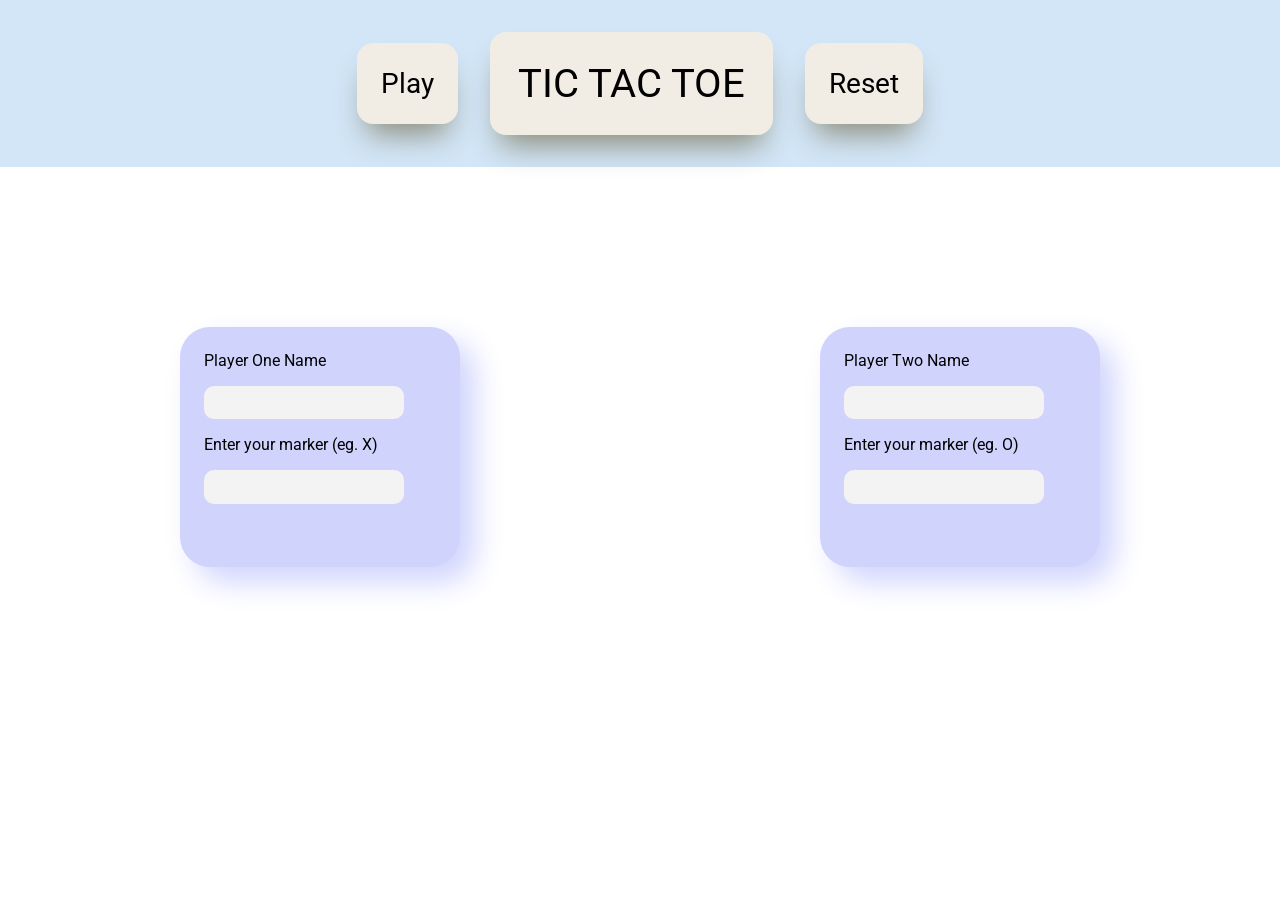
<file: index.html>
<!DOCTYPE html>
<html lang="en">

<head>
    <meta charset="UTF-8">
    <meta name="viewport" content="width=device-width, initial-scale=1.0">
    <link rel="stylesheet" href="styles.css">
    <link rel="preconnect" href="https://fonts.googleapis.com">
    <link rel="preconnect" href="https://fonts.gstatic.com" crossorigin>
    <link href="https://fonts.googleapis.com/css2?family=Roboto:ital,wght@0,100..900;1,100..900&display=swap"
        rel="stylesheet">
    <title>Tic Tac Toe</title>
</head>

<body>
    <nav class="mainNav">
        <div class="playResetBtn playBtn showPlayBtn">Play</div>
        <div class="playResetBtn playAgainBtn hidePlayAgain">Play Again</div>
        <div class="navTitle" id="navTitle"></div>
        <div class="playResetBtn resetBtn">Reset</div>
    </nav>
    <div class="mainGameBody">
        <div class="detailCard playerOneDetails">
            <div class="inputGroup showDetailInput">
                <label for="nameOne">Player One Name</label>
                <input class="inputStl playerOne" name="nameOne" id="nameOne" required>
                <label for="playerOneMarker">Enter your marker (eg. X)</label>
                <input class="inputStl markerOne" name="playerOneMarker" id="playerOneMarker" maxlength="1" required>
            </div>
            <div class="scoreCardCmm scoreCardP1 hiddenScoreCard">
                <p><span class="scoreCardLables" id="p1Name">Name</span></p>
                <p class="scoreCont"><span class="scoreCardLables">Score</span>
                    <span class="scoreLableHide" id="p1Score"></span>
                </p>
            </div>
        </div>
        <div class="mainGameGrid hiddenBoard">
            <div class="cell" data-index="0"></div>
            <div class="cell" data-index="1"></div>
            <div class="cell" data-index="2"></div>
            <div class="cell" data-index="3"></div>
            <div class="cell" data-index="4"></div>
            <div class="cell" data-index="5"></div>
            <div class="cell" data-index="6"></div>
            <div class="cell" data-index="7"></div>
            <div class="cell" data-index="8"></div>
        </div>
        <div class="detailCard playerTwoDetails">
            <div class="inputGroup showDetailInput">
                <label for="nameTwo">Player Two Name</label>
                <input class="inputStl playerTwo" name="nameTwo" id="nameTwo" required>
                <label for="playerTwoMarker">Enter your marker (eg. O)</label>
                <input class="inputStl markerTwo" name="playerTwoMarker" id="playerTwoMarker" maxlength="1" required>
            </div>
            <div class="scoreCardCmm scoreCardP2 hiddenScoreCard">
                <p><span class="scoreCardLables" id="p2Name">Name</span></p>
                <p class="scoreCont"><span class="scoreCardLables">Score</span>
                    <span class="scoreLableHide" id="p2Score"></span>
                </p>
            </div>
        </div>
    </div>
    <script src="game.js" type="module"></script>
</body>

</html>
</file>
<file: styles.css>
* {
    margin: 0;
    padding: 0;
    box-sizing: border-box;
    font-family: "Roboto", sans-serif;
}

.mainNav {
    padding: 2rem;
    background-color: rgb(210, 230, 248);
    display: flex;
    justify-content: center;
    align-items: center;
    gap: 2rem;
}

.navTitle {
    padding: 1.75rem;
    font-size: 2.5rem;
    background-color: rgb(241, 236, 228);
    box-shadow: rgb(141, 141, 123) 0px 20px 30px -10px;
    border-radius: 1rem;
}

.playResetBtn {
    padding: 1.5rem;
    font-size: 1.75rem;
    background-color: rgb(241, 236, 228);
    box-shadow: rgb(141, 141, 123) 0px 20px 30px -10px;
    border-radius: 1rem;
    cursor: pointer;
}

.playBtn:hover {
    color: white;
    background-color: rgb(166, 182, 92);
    box-shadow:
        0 0 5px rgba(166, 182, 92, 0.5),
        0 0 15px rgba(166, 182, 92, 0.7),
        0 0 30px rgba(166, 182, 92, 0.4);
}

.resetBtn:hover {
    color: white;
    background-color: rgb(182, 92, 92);
    box-shadow:
        0 0 5px rgba(182, 92, 92, 0.5),
        0 0 15px rgba(182, 92, 92, 0.7),
        0 0 30px rgba(182, 92, 92, 0.4);
}

.playResetBtn:active {
    transform: translateY(4px);
    box-shadow: 0 1px 2px rgba(0, 0, 0, 0.3);
}

.playBtn,
.resetBtn:hover {
    transition: 0.15s ease;
}

.mainGameBody {
    margin-top: 10rem;
    width: 100vw;
    display: flex;
    justify-content: space-around;
}


.detailCard {
    padding: 1.5rem;
    display: flex;
    flex-direction: column;
    gap: 1rem;
    width: 17.5rem;
    height: 15rem;
    border-radius: 30px;
    background: rgb(208, 212, 253);
    box-shadow: 15px 15px 30px rgb(208, 212, 253),
        -15px -15px 30px #ffffff;
}

.mainGameGrid {
    display: grid;
    grid-template-columns: repeat(3, 1fr);
    grid-template-rows: repeat(3, 1fr);
    gap: 1rem;
}

.cell {
    height: 7.5rem;
    width: 7.5rem;
    background-color: rgb(243, 245, 166);
    transition: background-color 0.25s ease;
    border-radius: 1rem;
    color: burlywood;
    font-size: 5.5rem;
    display: grid;
    place-items: center;
}

.cell:hover {
    cursor: pointer;
    background-color: rgb(123, 124, 86);
}

.inputStl {
    border: 2px solid transparent;
    width: 15em;
    height: 2.5em;
    padding-left: 0.8em;
    outline: none;
    overflow: hidden;
    background-color: #F3F3F3;
    border-radius: 10px;
    transition: all 0.5s;
}

.inputStl:hover,
.inputStl:focus {
    border: 2px solid #4A9DEC;
    box-shadow: 0px 0px 0px 7px rgb(74, 157, 236, 20%);
    background-color: white;
}

.disable {
    background-color: rgb(145, 146, 103);
    cursor: none;
}

.hiddenBoard {
    display: none;
}

.showBoard {
    display: grid;
}

.showDetailInput {
    display: flex;
    flex-direction: column;
    gap: 1rem;
}

.hideDetailInput {
    display: none;
}

.scoreCardCmm {
    display: flex;
    flex-direction: column;
    justify-content: center;
    align-items: center;
    gap: 3rem;
}

.hiddenScoreCard {
    display: none;
}

.showScoreCard {
    display: flex;
}

.hidePlayAgain,
.hidePlayBtn {
    display: none;
}

.showPlayAgain,
.showPlayBtn {
    display: flex;
}

.winAni {
    color: white;
    background-color: rgb(166, 182, 92);
    box-shadow:
        0 0 5px rgba(166, 182, 92, 0.5),
        0 0 15px rgba(166, 182, 92, 0.7),
        0 0 30px rgba(166, 182, 92, 0.4);
    box-shadow: 0 1px 2px rgba(0, 0, 0, 0.3);
    transform: translateY(4px);
    transition: 0.15s ease;
}

.scoreCardLables,
.scoreLable {
    padding: 1rem;
    background-color: cornsilk;
    border-radius: 1rem;
}

.scoreCont {
    display: flex;
    gap: 1rem;
}
</file>
